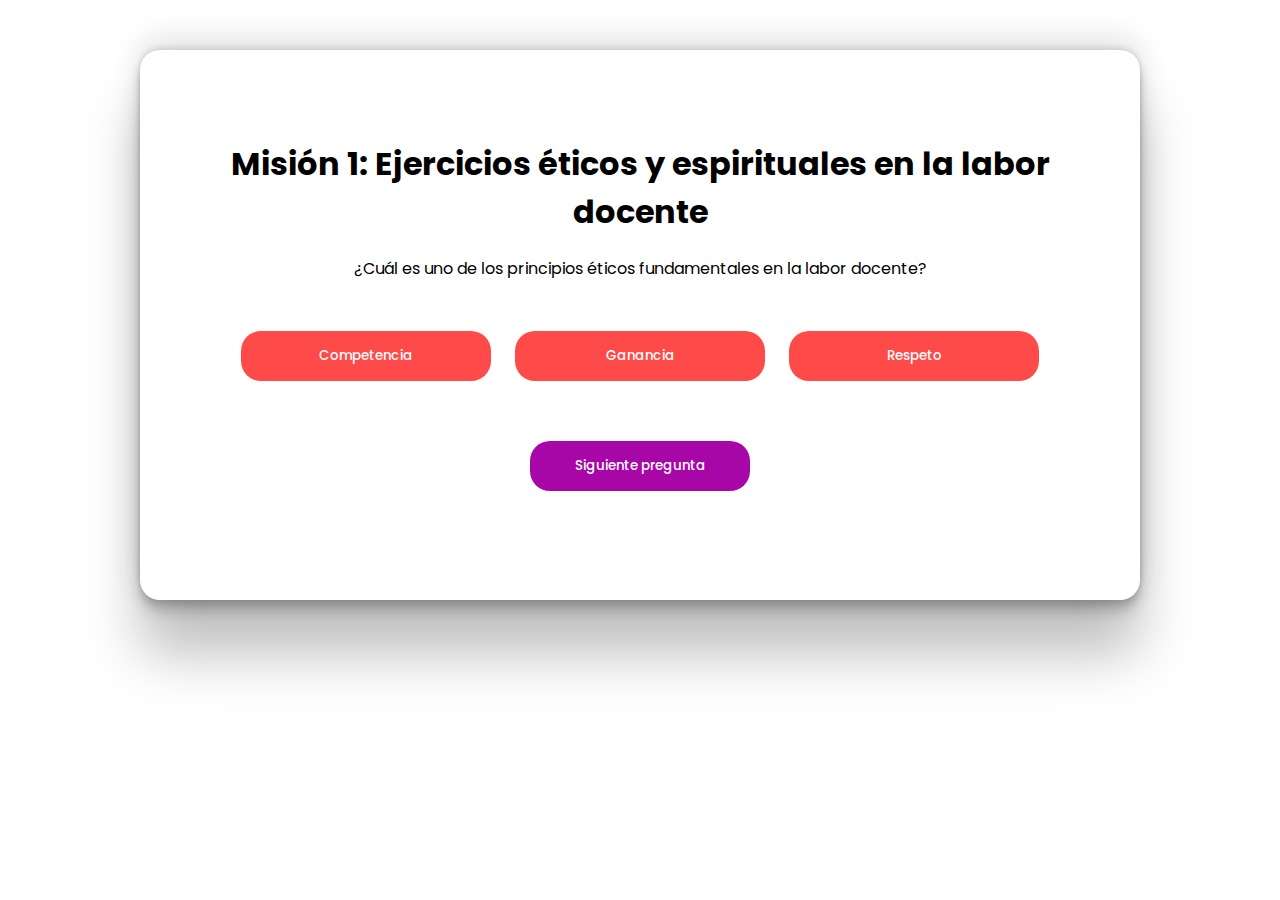
<file: mission1.html>
<!DOCTYPE html>
<html lang="en">

<head>
    <meta charset="UTF-8">
    <meta name="viewport" content="width=device-width, initial-scale=1.0">
    <title>Misión 1</title>
    <link rel="stylesheet" href="mission1.css">

</head>

<body>

    <div class="container">
        <h1>Misión 1: Ejercicios éticos y espirituales en la labor docente</h1>
        <p>¿Cuál es uno de los principios éticos fundamentales en la labor docente?</p>
        <div class="options">
            <button class="option-button" onclick="checkAnswer(this, 0)">Competencia</button>
            <button class="option-button" onclick="checkAnswer(this, 1)">Ganancia</button>
            <button class="option-button" onclick="checkAnswer(this, 2)">Respeto</button>
        </div>
        <div id="result" class="result"></div>
        <button id="next-question" class="next-question-button" onclick="goToNextQuestion()">Siguiente pregunta</button>
    </div>

    <script>
        let correctAnswerSelected = false;

        function checkAnswer(button, index) {
            let result = document.getElementById('result');
            const correctIndex = 2; // Índice de la respuesta correcta (Respeto)
            if (index === correctIndex) {
                result.textContent = '¡Correcto!';
                result.style.color = 'green';
                correctAnswerSelected = true;
                document.getElementById('next-question').style.display = 'inline-block';

                // Deshabilitar todos los botones
                let buttons = document.getElementsByClassName('option-button');
                for (let btn of buttons) {
                    btn.disabled = true;
                    btn.style.backgroundColor = '#cccccc';
                    btn.style.cursor = 'not-allowed';
                }
            } else {
                result.textContent = 'Incorrecto. Intenta de nuevo.';
                result.style.color = 'red';
                correctAnswerSelected = false;
                document.getElementById('next-question').style.display = 'none';
                button.disabled = true; // Deshabilitar el botón seleccionado incorrectamente
            }
        }

        // Siguiente misión --->
        function goToNextQuestion() {
            if (correctAnswerSelected) {
                // Redirigir a la siguiente página
                window.location.href = "mission2.html";
            }
        }
    </script>

</body>

</html>
</file>
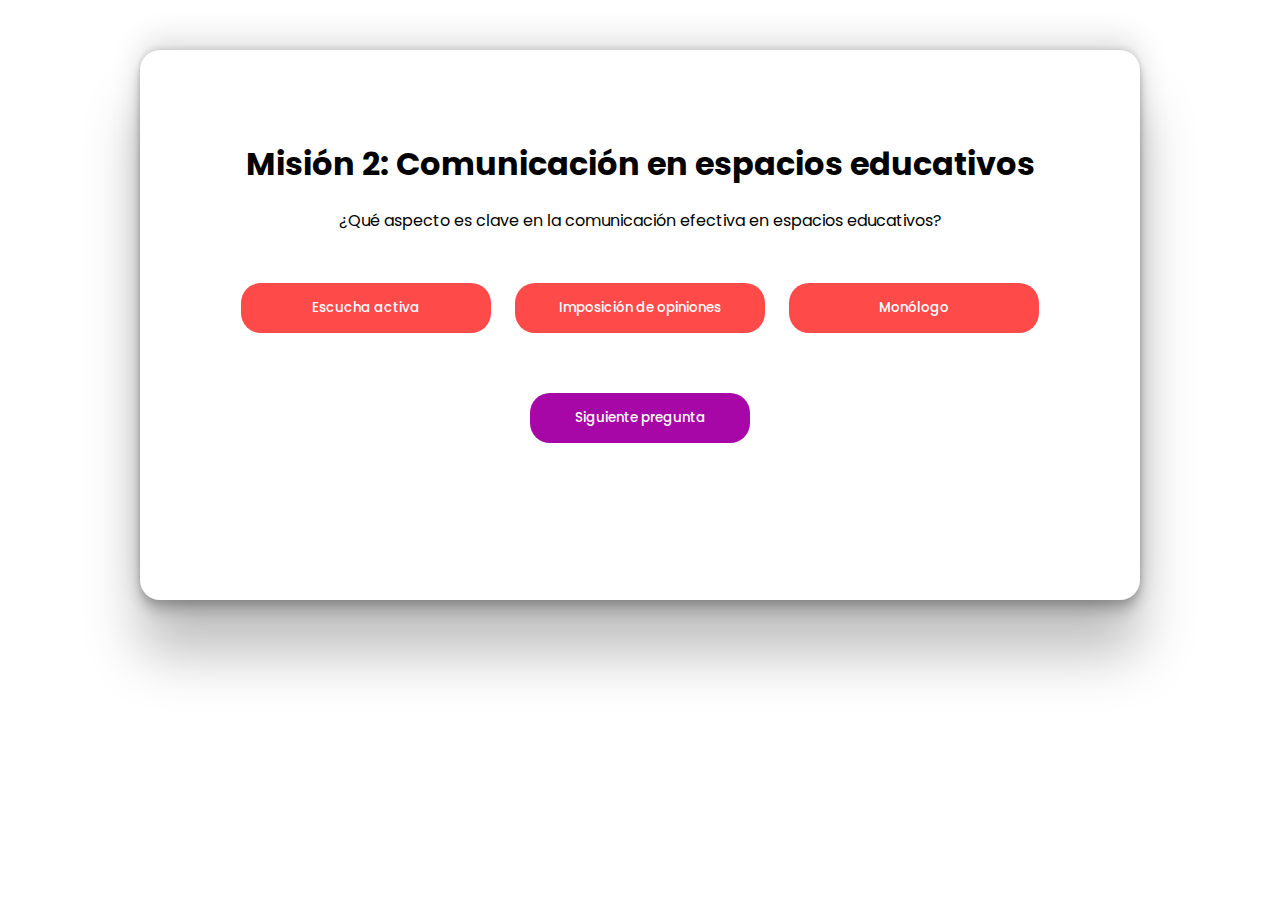
<file: mission2.html>
<!DOCTYPE html>
<html lang="en">

<head>
    <meta charset="UTF-8">
    <meta name="viewport" content="width=device-width, initial-scale=1.0">
    <title>Misión 2</title>
    <link rel="stylesheet" href="mission2.css">
</head>

<body>

    <div class="container">
        <h1>Misión 2: Comunicación en espacios educativos</h1>
        <p>¿Qué aspecto es clave en la comunicación efectiva en espacios educativos?</p>
        <div class="options">
            <button class="option-button" onclick="checkAnswer(this, 'Escucha activa')">Escucha activa</button>
            <button class="option-button" onclick="checkAnswer(this, 'Imposición de opiniones')">Imposición de
                opiniones</button>
            <button class="option-button" onclick="checkAnswer(this, 'Monólogo')">Monólogo</button>
        </div>
        <div id="result" class="result"></div>
        <button id="next-question" class="next-question-button" onclick="goToNextQuestion()">Siguiente pregunta</button>
    </div>

    <script>
        function checkAnswer(button, answer) {
            let result = document.getElementById('result');
            if (answer === 'Escucha activa') {
                result.textContent = '¡Correcto!';
                result.style.color = 'green';
                document.getElementById('next-question').style.display = 'inline-block';

                // Deshabilitar todos los botones
                let buttons = document.getElementsByClassName('option-button');
                for (let btn of buttons) {
                    btn.disabled = true;
                    btn.style.backgroundColor = '#cccccc';
                    btn.style.cursor = 'not-allowed';
                }
            } else {
                result.textContent = 'Incorrecto. Intenta de nuevo.';
                result.style.color = 'red';
                correctAnswerSelected = false;
                document.getElementById('next-question').style.display = 'none';
                button.disabled = true; // Deshabilitar el botón seleccionado incorrectamente
            }
        }

        function goToNextQuestion() {
            window.location.href = "mission3.html";
        }
    </script>

</body>

</html>
</file>
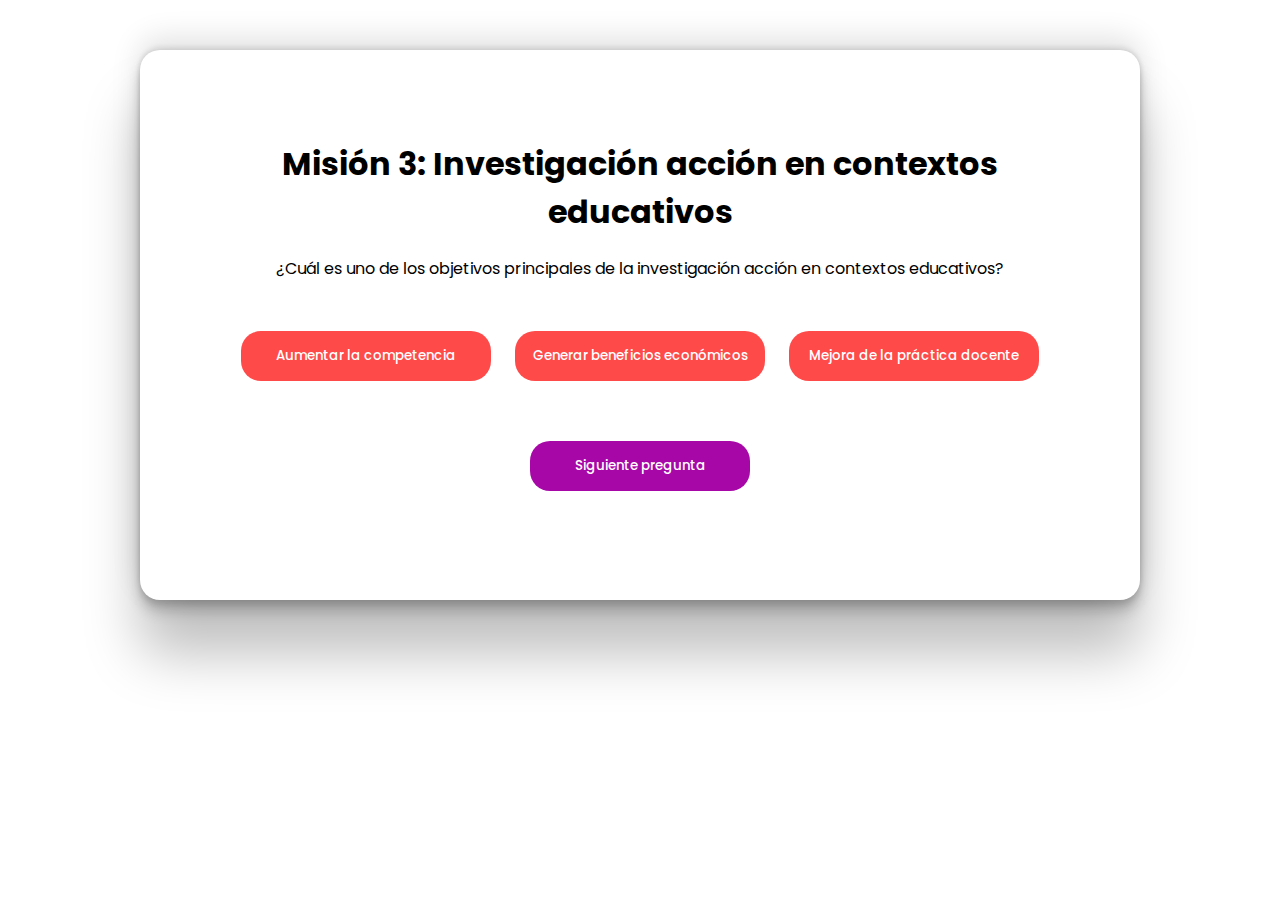
<file: mission3.html>
<!DOCTYPE html>
<html lang="en">

<head>
    <meta charset="UTF-8">
    <meta name="viewport" content="width=device-width, initial-scale=1.0">
    <title>Misión 3</title>
    <link rel="stylesheet" href="mission3.css">
</head>

<body>

    <div class="container">
        <h1>Misión 3: Investigación acción en contextos educativos</h1>
        <p>¿Cuál es uno de los objetivos principales de la investigación acción en contextos educativos?</p>
        <div class="options">
            <button class="option-button" onclick="checkAnswer(this, 0)">Aumentar la
                competencia</button>
            <button class="option-button" onclick="checkAnswer(this, 1)">Generar
                beneficios económicos</button>
            <button class="option-button" onclick="checkAnswer(this, 2)">Mejora de la
                práctica docente</button>
        </div>
        <div id="result" class="result"></div>
        <button id="next-question" class="next-question-button" onclick="goToNextQuestion()">Siguiente pregunta</button>
    </div>

    <script>
        function checkAnswer(button, answer) {
            let result = document.getElementById('result');
            if (answer === 2) {
                result.textContent = '¡Correcto!';
                result.style.color = 'green';
                document.getElementById('next-question').style.display = 'inline-block';

                // Deshabilitar todos los botones
                let buttons = document.getElementsByClassName('option-button');
                for (let btn of buttons) {
                    btn.disabled = true;
                    btn.style.backgroundColor = '#cccccc';
                    btn.style.cursor = 'not-allowed';
                }
            } else {
                result.textContent = 'Incorrecto. Intenta de nuevo.';
                result.style.color = 'red';
                correctAnswerSelected = false;
                document.getElementById('next-question').style.display = 'none';
                button.disabled = true; // Deshabilitar el botón seleccionado incorrectamente
            }
        }

        function goToNextQuestion() {
            window.location.href = "mission4.html";
        }
    </script>

</body>

</html>
</file>
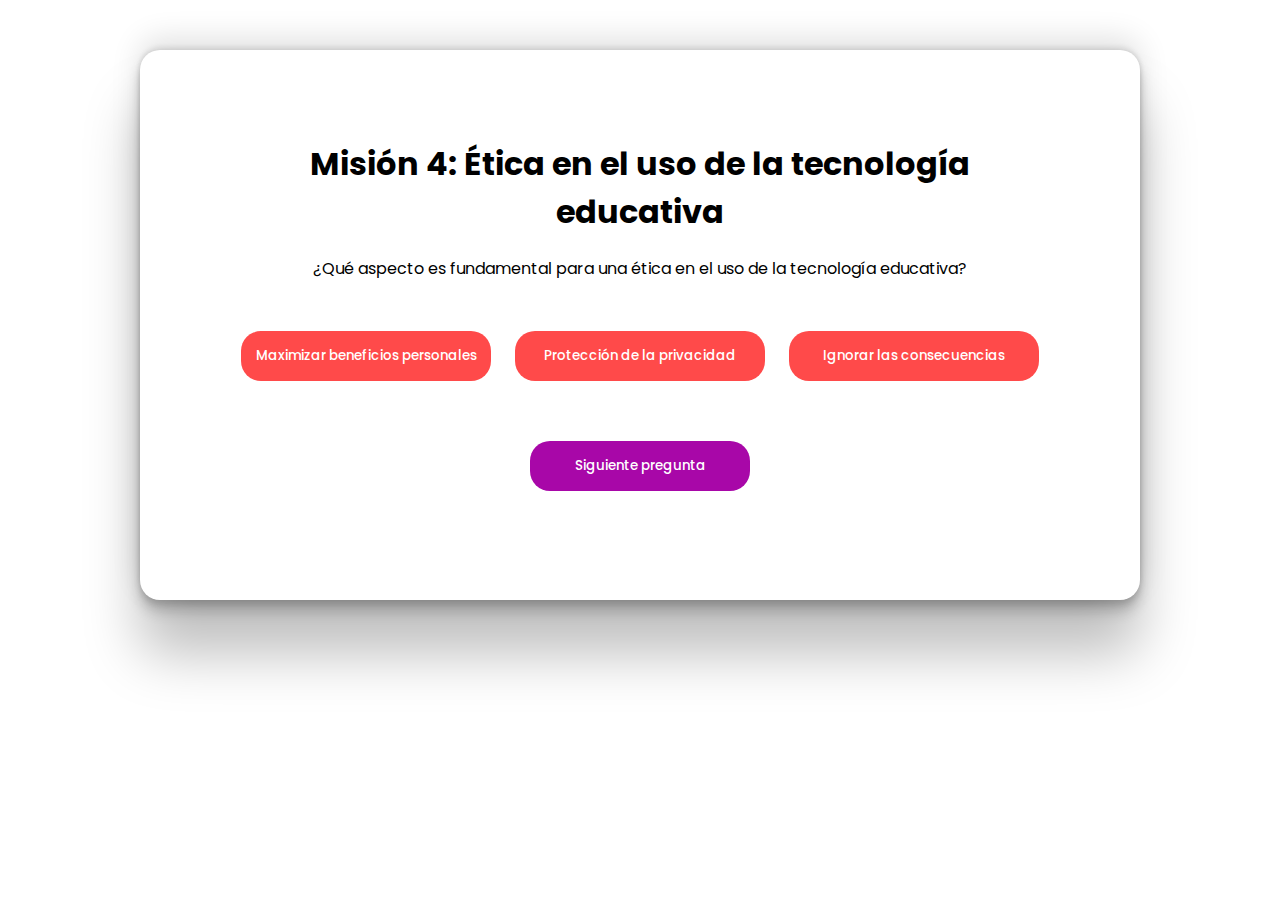
<file: mission4.html>
<!DOCTYPE html>
<html lang="en">

<head>
    <meta charset="UTF-8">
    <meta name="viewport" content="width=device-width, initial-scale=1.0">
    <title>Misión 4</title>
    <link rel="stylesheet" href="mission4.css">
</head>

<body>
    <div class="container">
        <h1>Misión 4: Ética en el uso de la tecnología educativa</h1>
        <p>¿Qué aspecto es fundamental para una ética en el uso de la tecnología educativa?</p>
        <div class="options">
            <button class="option-button" onclick="checkAnswer(this, 0)">Maximizar
                beneficios personales</button>
            <button class="option-button" onclick="checkAnswer(this, 1)">Protección de la
                privacidad</button>
            <button class="option-button" onclick="checkAnswer(this, 2)">Ignorar las
                consecuencias</button>
        </div>
        <div id="result" class="result"></div>
        <button id="next-question" class="next-question-button" onclick="goToNextQuestion()">Siguiente pregunta</button>
    </div>

    <script>
        function checkAnswer(button, answer) {
            let result = document.getElementById('result');
            if (answer === 1) {
                result.textContent = '¡Correcto!';
                result.style.color = 'green';
                document.getElementById('next-question').style.display = 'inline-block';

                // Deshabilitar todos los botones
                let buttons = document.getElementsByClassName('option-button');
                for (let btn of buttons) {
                    btn.disabled = true;
                    btn.style.backgroundColor = '#cccccc';
                    btn.style.cursor = 'not-allowed';
                }
            } else {
                result.textContent = 'Incorrecto. Intenta de nuevo.';
                result.style.color = 'red';
                correctAnswerSelected = false;
                document.getElementById('next-question').style.display = 'none';
                button.disabled = true; // Deshabilitar el botón seleccionado incorrectamente
            }
        }

        function goToNextQuestion() {
            window.location.href = "mission5.html";
        }
    </script>

</body>

</html>
</file>
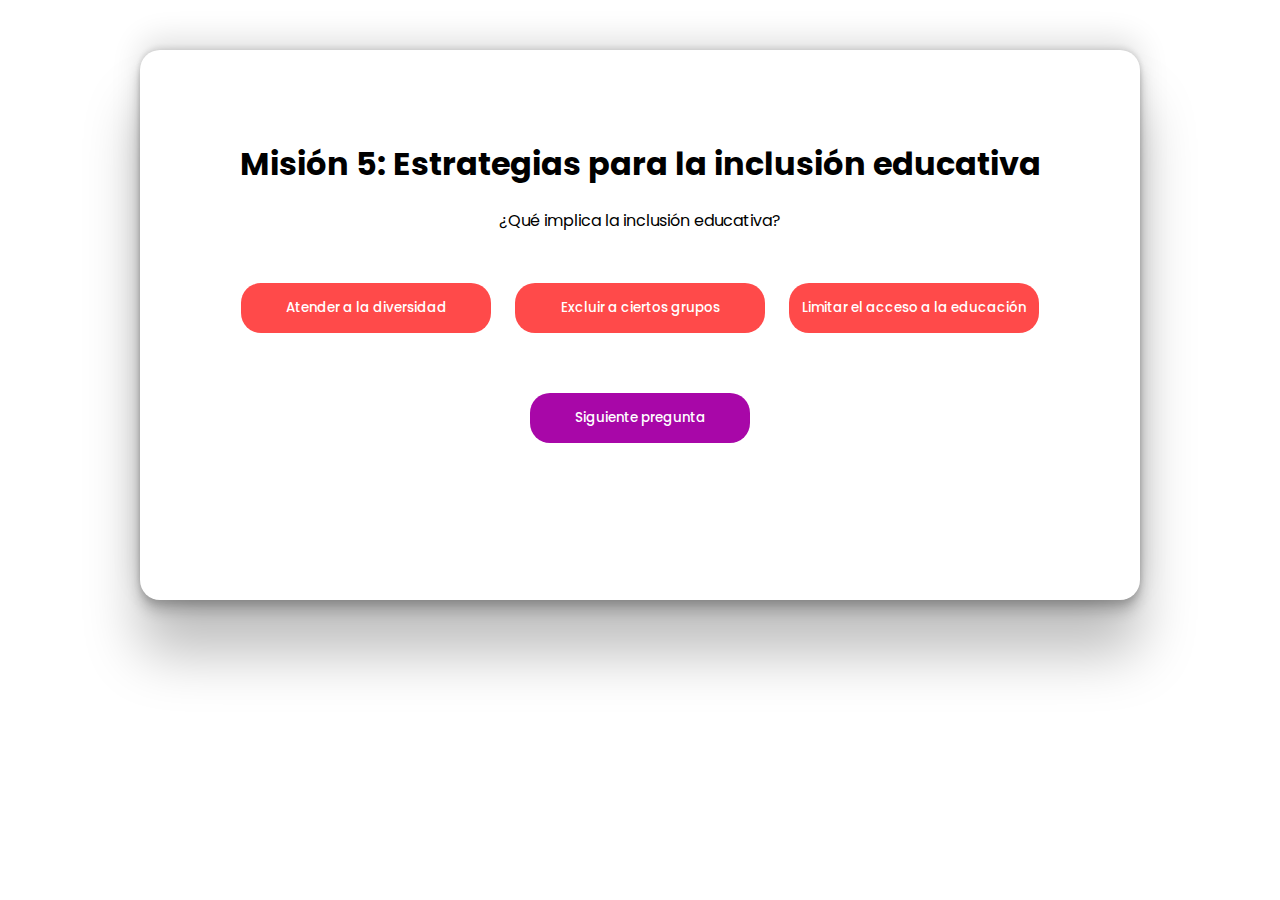
<file: mission5.html>
<!DOCTYPE html>
<html lang="en">

<head>
    <meta charset="UTF-8">
    <meta name="viewport" content="width=device-width, initial-scale=1.0">
    <title>Misión 5</title>
    <link rel="stylesheet" href="mission5.css">
</head>

<body>

    <div class="container">
        <h1>Misión 5: Estrategias para la inclusión educativa</h1>
        <p>¿Qué implica la inclusión educativa?</p>
        <div class="options">
            <button class="option-button" onclick="checkAnswer(this, 'correcta')">Atender a la diversidad</button>
            <button class="option-button" onclick="checkAnswer(this, 'incorrecta')">Excluir a ciertos grupos</button>
            <button class="option-button" onclick="checkAnswer(this, 'incorrecta')">Limitar el acceso a la
                educación</button>
        </div>
        <div id="result" class="result"></div>
        <button id="next-question" class="next-question-button" onclick="goToNextQuestion()">Siguiente pregunta</button>
    </div>

    <script>
        function checkAnswer(button, answer) {
            let result = document.getElementById('result');
            if (answer === 'correcta') {
                result.textContent = '¡Correcto!';
                result.style.color = 'green';
                document.getElementById('next-question').style.display = 'inline-block';

                // Deshabilitar todos los botones
                let buttons = document.getElementsByClassName('option-button');
                for (let btn of buttons) {
                    btn.disabled = true;
                    btn.style.backgroundColor = '#cccccc';
                    btn.style.cursor = 'not-allowed';
                }
            } else {
                result.textContent = 'Incorrecto. Intenta de nuevo.';
                result.style.color = 'red';
                correctAnswerSelected = false;
                document.getElementById('next-question').style.display = 'none';
                button.disabled = true; // Deshabilitar el botón seleccionado incorrectamente
            }
        }

        function goToNextQuestion() {
            window.location.href = "mission6.html";
        }
    </script>

</body>

</html>
</file>
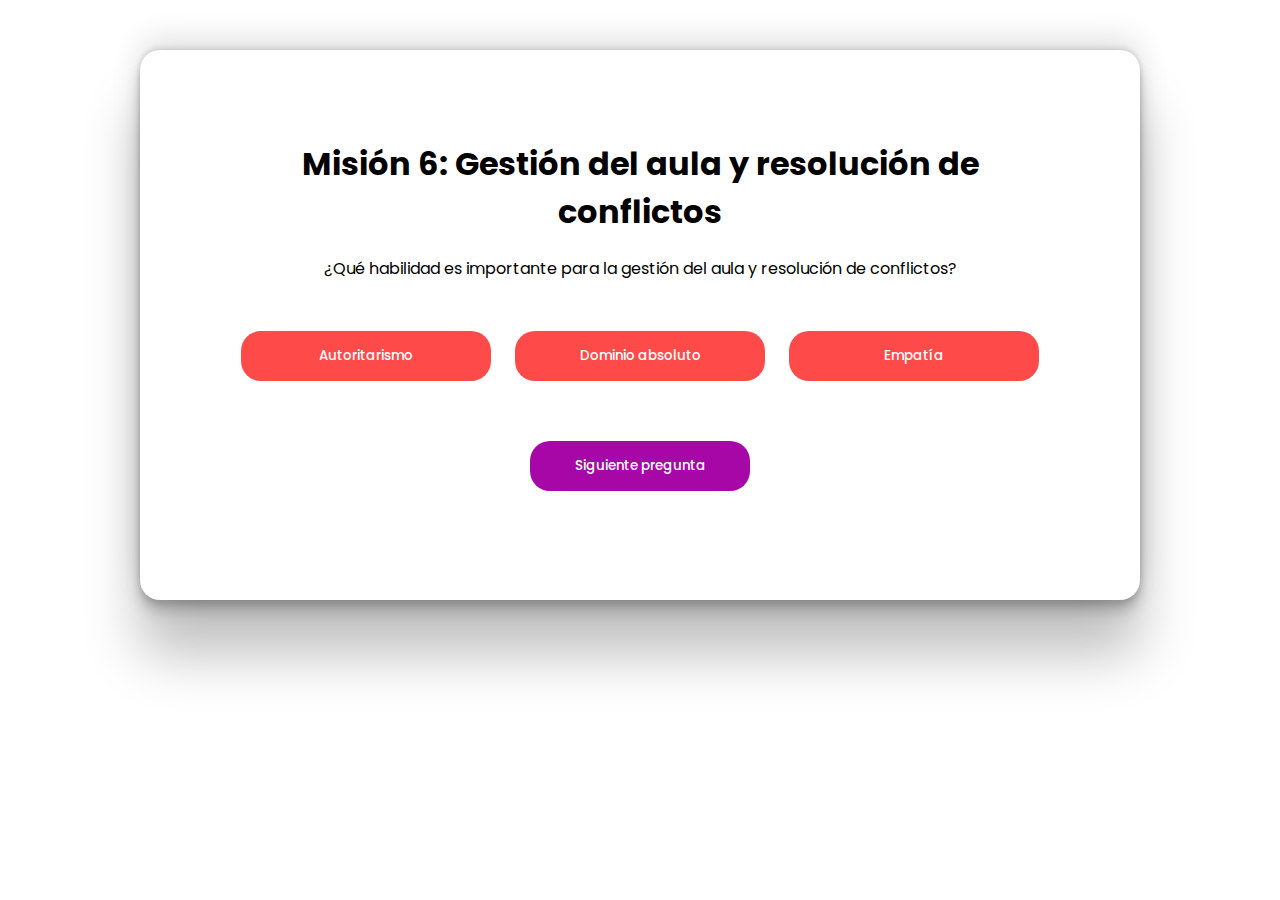
<file: mission6.html>
<!DOCTYPE html>
<html lang="en">

<head>
    <meta charset="UTF-8">
    <meta name="viewport" content="width=device-width, initial-scale=1.0">
    <title>Misión 6</title>
    <link rel="stylesheet" href="mission6.css">
</head>

<body>

    <div class="container">
        <h1>Misión 6: Gestión del aula y resolución de conflictos</h1>
        <p>¿Qué habilidad es importante para la gestión del aula y resolución de conflictos?</p>
        <div class="options">
            <button class="option-button" onclick="checkAnswer(this, 0)">Autoritarismo</button>
            <button class="option-button" onclick="checkAnswer(this, 1)">Dominio absoluto</button>
            <button class="option-button" onclick="checkAnswer(this, 2)">Empatía</button>
        </div>
        <div id="result" class="result"></div>
        <button id="next-question" class="next-question-button" onclick="goToNextQuestion()">Siguiente pregunta</button>
    </div>

    <script>
        function checkAnswer(button, answer) {
            let result = document.getElementById('result');
            if (answer === 2) {
                result.textContent = '¡Correcto!';
                result.style.color = 'green';
                document.getElementById('next-question').style.display = 'inline-block';

                // Deshabilitar todos los botones
                let buttons = document.getElementsByClassName('option-button');
                for (let btn of buttons) {
                    btn.disabled = true;
                    btn.style.backgroundColor = '#cccccc';
                    btn.style.cursor = 'not-allowed';
                }
            } else {
                result.textContent = 'Incorrecto. Intenta de nuevo.';
                result.style.color = 'red';
                correctAnswerSelected = false;
                document.getElementById('next-question').style.display = 'none';
                button.disabled = true; // Deshabilitar el botón seleccionado incorrectamente
            }
        }

        function goToNextQuestion() {
            window.location.href = "reward.html";
        }
    </script>

</body>

</html>
</file>
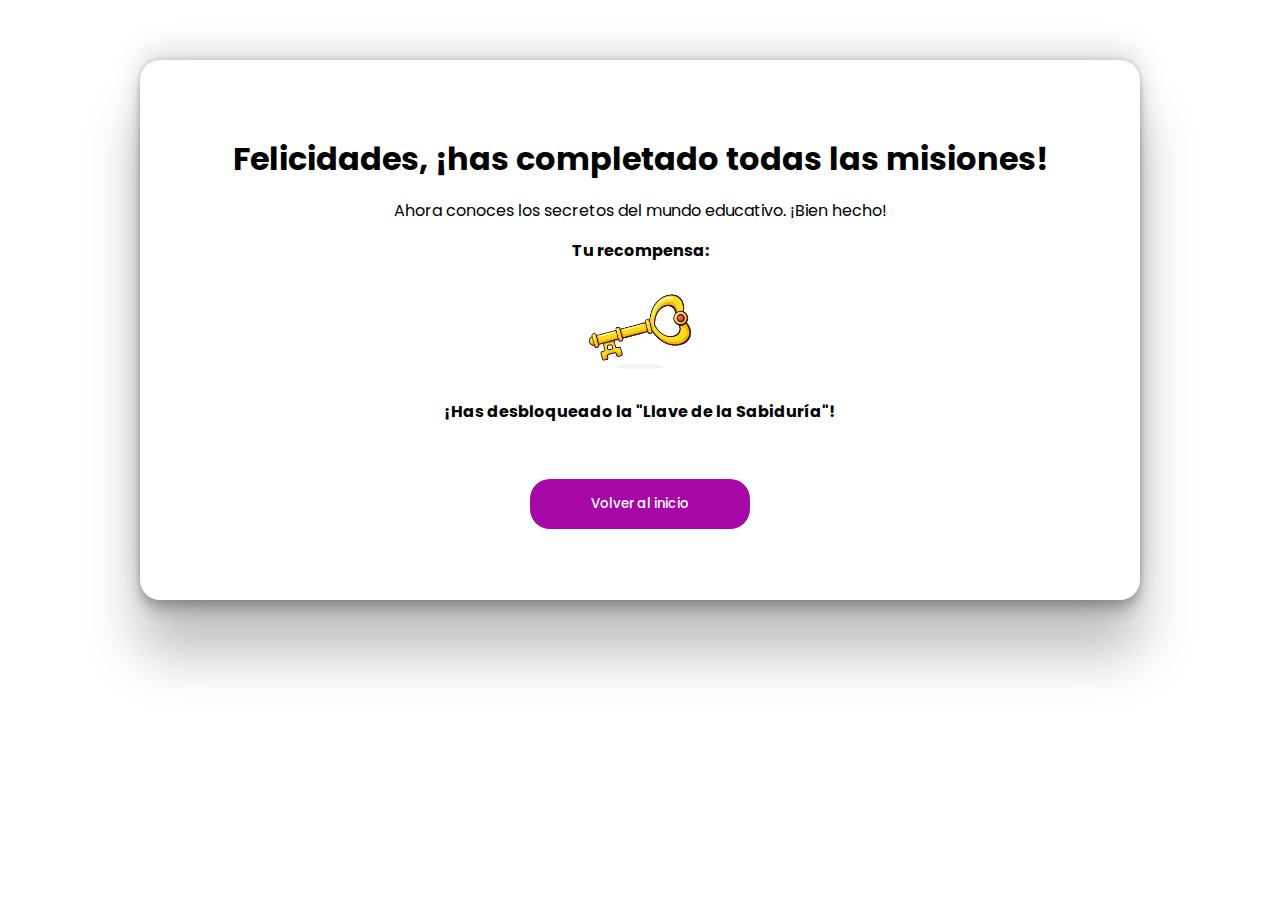
<file: reward.html>
<!DOCTYPE html>
<html lang="en">

<head>
    <meta charset="UTF-8">
    <meta name="viewport" content="width=device-width, initial-scale=1.0">
    <title>¡¡¡Felicitaciones Ganaste!!!</title>
    <link rel="stylesheet" href="reward.css">
</head>

<body>

    <div id="completion" class="screen">
        <h1>Felicidades, ¡has completado todas las misiones!</h1>
        <p>Ahora conoces los secretos del mundo educativo. ¡Bien hecho!</p>

        <!-- Agrega la recompensa aquí -->
        <div class="reward">
            <p class="description-reward">Tu recompensa:</p>
            <img class="key-reward" src="llave-removebg-preview.png" alt="Sabiduría de la Vida">
            <p class="description-reward">¡Has desbloqueado la "Llave de la Sabiduría"!</p>
        </div>

        <button class="go-start-button" onclick="goToStart()">Volver al inicio</button>
    </div>

    <script>
        function goToStart() {
            window.location.href = "index.html";
        }
    </script>

</body>

</html>
</file>
<file: mission1.css>
@import url('https://fonts.googleapis.com/css2?family=Poppins:ital,wght@0,100;0,200;0,300;0,400;0,500;0,600;0,700;0,800;0,900;1,100;1,200;1,300;1,400;1,500;1,600;1,700;1,800;1,900&display=swap');

* {
    box-sizing: border-box;
    margin: 0;
    padding: 0;
    font-family: 'Poppins', sans-serif;
    background-image: url(https://media.istockphoto.com/id/1391097609/es/vector/patr%C3%B3n-de-fondo-de-pieza-de-rompecabezas-sin-fisuras.jpg?s=612x612&w=0&k=20&c=BEYU1KGn5f6N2skcINPIGAiBfppfEvbqCtC--waEgMc=);
}

body {
    display: flex;
    justify-content: center;
    padding: 50px;
}

.container {
    display: inline-block;
    background: white;
    align-items: center;
    text-align: center;
    border-radius: 20px;
    width: 1000px;
    padding: 70px;
    height: 550px;
    box-shadow: rgba(0, 0, 0, 0.25) 0px 54px 55px, rgba(0, 0, 0, 0.12) 0px -12px 30px, rgba(0, 0, 0, 0.12) 0px 4px 6px, rgba(0, 0, 0, 0.17) 0px 12px 13px, rgba(0, 0, 0, 0.09) 0px -3px 5px;
}


h1,
p {
    background: white;
    margin: 20px;
}

.options {
    background: white;
}

.option-button {
    background: rgb(255, 74, 74);
    color: white;
    font-weight: 500;
    width: 250px;
    height: 50px;
    border: none;
    border-radius: 20px;
    margin: 30px 10px;
    cursor: pointer;
    transition: all 0.3s ease 0.1s;
}

.option-button:hover {
    background-color: white;
    color: rgb(255, 74, 74);
    border: solid 2px rgb(255, 74, 74);
    transform: scale(1.1);
}

.next-question-button {
    background: rgb(168, 7, 168);
    color: white;
    font-weight: 500;
    width: 220px;
    height: 50px;
    border: none;
    border-radius: 20px;
    margin: 30px;
    cursor: pointer;
    transition: all 0.3s ease 0.1s;
}

.next-question-button:hover {
    background-color: white;
    color: rgb(168, 7, 168);
    border: solid 2px rgb(168, 7, 168);
    transform: scale(1.1);
}

.result {
    background: white;
    font-weight: 600;
}



/* Media Queries */

/* Para dispositivos móviles */
@media (max-width: 600px) {
    body {
        padding: 10px;
    }

    .container {
        width: 95%;
        height: auto;
        padding: 20px;
    }

    h1 {
        font-size: 1.5rem;
    }

    p {
        font-size: 1rem;
    }

    .option-button {
        width: 90%;
        height: 40px;
        margin: 20px 0;
    }

    .next-question-button {
        width: 90%;
        height: 40px;
        margin: 20px 0;
    }
}

/* Para tablets */
@media (min-width: 601px) and (max-width: 1024px) {
    body {
        padding: 30px;
    }

    .container {
        width: 90%;
        height: auto;
        padding: 30px;
    }

    h1 {
        font-size: 2rem;
    }

    p {
        font-size: 1.2rem;
    }

    .option-button {
        width: 200px;
        height: 45px;
        margin: 20px 10px;
    }

    .next-question-button {
        width: 200px;
        height: 45px;
        margin: 20px;
    }
}
</file>
<file: mission2.css>
@import url('https://fonts.googleapis.com/css2?family=Poppins:ital,wght@0,100;0,200;0,300;0,400;0,500;0,600;0,700;0,800;0,900;1,100;1,200;1,300;1,400;1,500;1,600;1,700;1,800;1,900&display=swap');

* {
    box-sizing: border-box;
    margin: 0;
    padding: 0;
    font-family: 'Poppins', sans-serif;
    background-image: url(https://media.istockphoto.com/id/1391097609/es/vector/patr%C3%B3n-de-fondo-de-pieza-de-rompecabezas-sin-fisuras.jpg?s=612x612&w=0&k=20&c=BEYU1KGn5f6N2skcINPIGAiBfppfEvbqCtC--waEgMc=);
}

body {
    display: flex;
    justify-content: center;
    padding: 50px;
}

.container {
    display: inline-block;
    background: white;
    align-items: center;
    text-align: center;
    border-radius: 20px;
    width: 1000px;
    padding: 70px;
    height: 550px;
    box-shadow: rgba(0, 0, 0, 0.25) 0px 54px 55px, rgba(0, 0, 0, 0.12) 0px -12px 30px, rgba(0, 0, 0, 0.12) 0px 4px 6px, rgba(0, 0, 0, 0.17) 0px 12px 13px, rgba(0, 0, 0, 0.09) 0px -3px 5px;
}


h1,
p {
    background: white;
    margin: 20px;
}

.options {
    background: white;
}

.option-button {
    background: rgb(255, 74, 74);
    color: white;
    font-weight: 500;
    width: 250px;
    height: 50px;
    border: none;
    border-radius: 20px;
    margin: 30px 10px;
    cursor: pointer;
    transition: all 0.3s ease 0.1s;
}

.option-button:hover {
    background-color: white;
    color: rgb(255, 74, 74);
    border: solid 2px rgb(255, 74, 74);
    transform: scale(1.1);
}

.next-question-button {
    background: rgb(168, 7, 168);
    color: white;
    font-weight: 500;
    width: 220px;
    height: 50px;
    border: none;
    border-radius: 20px;
    margin: 30px;
    cursor: pointer;
    transition: all 0.3s ease 0.1s;
}

.next-question-button:hover {
    background-color: white;
    color: rgb(168, 7, 168);
    border: solid 2px rgb(168, 7, 168);
    transform: scale(1.1);
}

.result {
    background: white;
    font-weight: 600;
}



/* Media Queries */

/* Para dispositivos móviles */
@media (max-width: 600px) {
    body {
        padding: 10px;
    }

    .container {
        width: 95%;
        height: 650px;
        /* Aumenta la altura para dispositivos móviles */
        padding: 20px;
    }

    h1 {
        font-size: 1.5rem;
    }

    p {
        font-size: 1rem;
    }

    .option-button {
        width: 90%;
        height: 40px;
        margin: 20px 0;
        /* Aumenta la separación entre botones */
    }

    .next-question-button {
        width: 90%;
        height: 40px;
        margin: 30px 0;
        /* Aumenta la separación entre botones */
    }
}

/* Para tablets */
@media (min-width: 601px) and (max-width: 1024px) {
    body {
        padding: 30px;
    }

    .container {
        width: 90%;
        height: auto;
        padding: 30px;
    }

    h1 {
        font-size: 2rem;
    }

    p {
        font-size: 1.2rem;
    }

    .option-button {
        width: 200px;
        height: 45px;
        margin: 20px 10px;
    }

    .next-question-button {
        width: 200px;
        height: 45px;
        margin: 20px;
    }
}
</file>
<file: mission3.css>
@import url('https://fonts.googleapis.com/css2?family=Poppins:ital,wght@0,100;0,200;0,300;0,400;0,500;0,600;0,700;0,800;0,900;1,100;1,200;1,300;1,400;1,500;1,600;1,700;1,800;1,900&display=swap');

* {
    box-sizing: border-box;
    margin: 0;
    padding: 0;
    font-family: 'Poppins', sans-serif;
    background-image: url(https://media.istockphoto.com/id/1391097609/es/vector/patr%C3%B3n-de-fondo-de-pieza-de-rompecabezas-sin-fisuras.jpg?s=612x612&w=0&k=20&c=BEYU1KGn5f6N2skcINPIGAiBfppfEvbqCtC--waEgMc=);
}

body {
    display: flex;
    justify-content: center;
    padding: 50px;
}

.container {
    display: inline-block;
    background: white;
    align-items: center;
    text-align: center;
    border-radius: 20px;
    width: 1000px;
    padding: 70px;
    height: 550px;
    box-shadow: rgba(0, 0, 0, 0.25) 0px 54px 55px, rgba(0, 0, 0, 0.12) 0px -12px 30px, rgba(0, 0, 0, 0.12) 0px 4px 6px, rgba(0, 0, 0, 0.17) 0px 12px 13px, rgba(0, 0, 0, 0.09) 0px -3px 5px;
}


h1,
p {
    background: white;
    margin: 20px;
}

.options {
    background: white;
}

.option-button {
    background: rgb(255, 74, 74);
    color: white;
    font-weight: 500;
    width: 250px;
    height: 50px;
    border: none;
    border-radius: 20px;
    margin: 30px 10px;
    cursor: pointer;
    transition: all 0.3s ease 0.1s;
}

.option-button:hover {
    background-color: white;
    color: rgb(255, 74, 74);
    border: solid 2px rgb(255, 74, 74);
    transform: scale(1.1);
}

.next-question-button {
    background: rgb(168, 7, 168);
    color: white;
    font-weight: 500;
    width: 220px;
    height: 50px;
    border: none;
    border-radius: 20px;
    margin: 30px;
    cursor: pointer;
    transition: all 0.3s ease 0.1s;
}

.next-question-button:hover {
    background-color: white;
    color: rgb(168, 7, 168);
    border: solid 2px rgb(168, 7, 168);
    transform: scale(1.1);
}

.result {
    background: white;
    font-weight: 600;
}



/* Media Queries */

/* Para dispositivos móviles */
@media (max-width: 600px) {
    body {
        padding: 10px;
    }

    .container {
        width: 95%;
        height: 700px;
        /* Aumenta la altura para dispositivos móviles */
        padding: 20px;
    }

    h1 {
        font-size: 1.5rem;
    }

    p {
        font-size: 1rem;
    }

    .option-button {
        width: 90%;
        height: 40px;
        margin: 20px 0;
        /* Aumenta la separación entre botones */
    }

    .next-question-button {
        width: 90%;
        height: 40px;
        margin: 30px 0;
        /* Aumenta la separación entre botones */
    }
}

/* Para tablets */
@media (min-width: 601px) and (max-width: 1024px) {
    body {
        padding: 30px;
    }

    .container {
        width: 90%;
        height: auto;
        padding: 30px;
    }

    h1 {
        font-size: 2rem;
    }

    p {
        font-size: 1.2rem;
    }

    .option-button {
        width: 200px;
        height: 45px;
        margin: 20px 10px;
    }

    .next-question-button {
        width: 200px;
        height: 45px;
        margin: 20px;
    }
}
</file>
<file: mission4.css>
@import url('https://fonts.googleapis.com/css2?family=Poppins:ital,wght@0,100;0,200;0,300;0,400;0,500;0,600;0,700;0,800;0,900;1,100;1,200;1,300;1,400;1,500;1,600;1,700;1,800;1,900&display=swap');

* {
    box-sizing: border-box;
    margin: 0;
    padding: 0;
    font-family: 'Poppins', sans-serif;
    background-image: url(https://media.istockphoto.com/id/1391097609/es/vector/patr%C3%B3n-de-fondo-de-pieza-de-rompecabezas-sin-fisuras.jpg?s=612x612&w=0&k=20&c=BEYU1KGn5f6N2skcINPIGAiBfppfEvbqCtC--waEgMc=);
}

body {
    display: flex;
    justify-content: center;
    padding: 50px;
}

.container {
    display: inline-block;
    background: white;
    align-items: center;
    text-align: center;
    border-radius: 20px;
    width: 1000px;
    padding: 70px;
    height: 550px;
    box-shadow: rgba(0, 0, 0, 0.25) 0px 54px 55px, rgba(0, 0, 0, 0.12) 0px -12px 30px, rgba(0, 0, 0, 0.12) 0px 4px 6px, rgba(0, 0, 0, 0.17) 0px 12px 13px, rgba(0, 0, 0, 0.09) 0px -3px 5px;
}


h1,
p {
    background: white;
    margin: 20px;
}

.options {
    background: white;
}

.option-button {
    background: rgb(255, 74, 74);
    color: white;
    font-weight: 500;
    width: 250px;
    height: 50px;
    border: none;
    border-radius: 20px;
    margin: 30px 10px;
    cursor: pointer;
    transition: all 0.3s ease 0.1s;
}

.option-button:hover {
    background-color: white;
    color: rgb(255, 74, 74);
    border: solid 2px rgb(255, 74, 74);
    transform: scale(1.1);
}

.next-question-button {
    background: rgb(168, 7, 168);
    color: white;
    font-weight: 500;
    width: 220px;
    height: 50px;
    border: none;
    border-radius: 20px;
    margin: 30px;
    cursor: pointer;
    transition: all 0.3s ease 0.1s;
}

.next-question-button:hover {
    background-color: white;
    color: rgb(168, 7, 168);
    border: solid 2px rgb(168, 7, 168);
    transform: scale(1.1);
}

.result {
    background: white;
    font-weight: 600;
}



/* Media Queries */

/* Para dispositivos móviles */
@media (max-width: 600px) {
    body {
        padding: 10px;
    }

    .container {
        width: 95%;
        height: 650px;
        /* Aumenta la altura para dispositivos móviles */
        padding: 20px;
    }

    h1 {
        font-size: 1.5rem;
    }

    p {
        font-size: 1rem;
    }

    .option-button {
        width: 90%;
        height: 40px;
        margin: 20px 0;
        /* Aumenta la separación entre botones */
    }

    .next-question-button {
        width: 90%;
        height: 40px;
        margin: 30px 0;
        /* Aumenta la separación entre botones */
    }
}

/* Para tablets */
@media (min-width: 601px) and (max-width: 1024px) {
    body {
        padding: 30px;
    }

    .container {
        width: 90%;
        height: auto;
        padding: 30px;
    }

    h1 {
        font-size: 2rem;
    }

    p {
        font-size: 1.2rem;
    }

    .option-button {
        width: 200px;
        height: 45px;
        margin: 20px 10px;
    }

    .next-question-button {
        width: 200px;
        height: 45px;
        margin: 20px;
    }
}
</file>
<file: mission5.css>
@import url('https://fonts.googleapis.com/css2?family=Poppins:ital,wght@0,100;0,200;0,300;0,400;0,500;0,600;0,700;0,800;0,900;1,100;1,200;1,300;1,400;1,500;1,600;1,700;1,800;1,900&display=swap');

* {
    box-sizing: border-box;
    margin: 0;
    padding: 0;
    font-family: 'Poppins', sans-serif;
    background-image: url(https://media.istockphoto.com/id/1391097609/es/vector/patr%C3%B3n-de-fondo-de-pieza-de-rompecabezas-sin-fisuras.jpg?s=612x612&w=0&k=20&c=BEYU1KGn5f6N2skcINPIGAiBfppfEvbqCtC--waEgMc=);
}

body {
    display: flex;
    justify-content: center;
    padding: 50px;
}

.container {
    display: inline-block;
    background: white;
    align-items: center;
    text-align: center;
    border-radius: 20px;
    width: 1000px;
    padding: 70px;
    height: 550px;
    box-shadow: rgba(0, 0, 0, 0.25) 0px 54px 55px, rgba(0, 0, 0, 0.12) 0px -12px 30px, rgba(0, 0, 0, 0.12) 0px 4px 6px, rgba(0, 0, 0, 0.17) 0px 12px 13px, rgba(0, 0, 0, 0.09) 0px -3px 5px;
}


h1,
p {
    background: white;
    margin: 20px;
}

.options {
    background: white;
}

.option-button {
    background: rgb(255, 74, 74);
    color: white;
    font-weight: 500;
    width: 250px;
    height: 50px;
    border: none;
    border-radius: 20px;
    margin: 30px 10px;
    cursor: pointer;
    transition: all 0.3s ease 0.1s;
}

.option-button:hover {
    background-color: white;
    color: rgb(255, 74, 74);
    border: solid 2px rgb(255, 74, 74);
    transform: scale(1.1);
}

.next-question-button {
    background: rgb(168, 7, 168);
    color: white;
    font-weight: 500;
    width: 220px;
    height: 50px;
    border: none;
    border-radius: 20px;
    margin: 30px;
    cursor: pointer;
    transition: all 0.3s ease 0.1s;
}

.next-question-button:hover {
    background-color: white;
    color: rgb(168, 7, 168);
    border: solid 2px rgb(168, 7, 168);
    transform: scale(1.1);
}

.result {
    background: white;
    font-weight: 600;
}



/* Media Queries */

/* Para dispositivos móviles */
@media (max-width: 600px) {
    body {
        padding: 10px;
    }

    .container {
        width: 95%;
        height: 650px;
        /* Aumenta la altura para dispositivos móviles */
        padding: 20px;
    }

    h1 {
        font-size: 1.5rem;
    }

    p {
        font-size: 1rem;
    }

    .option-button {
        width: 90%;
        height: 40px;
        margin: 20px 0;
        /* Aumenta la separación entre botones */
    }

    .next-question-button {
        width: 90%;
        height: 40px;
        margin: 30px 0;
        /* Aumenta la separación entre botones */
    }
}

/* Para tablets */
@media (min-width: 601px) and (max-width: 1024px) {
    body {
        padding: 30px;
    }

    .container {
        width: 90%;
        height: auto;
        padding: 30px;
    }

    h1 {
        font-size: 2rem;
    }

    p {
        font-size: 1.2rem;
    }

    .option-button {
        width: 200px;
        height: 45px;
        margin: 20px 10px;
    }

    .next-question-button {
        width: 200px;
        height: 45px;
        margin: 20px;
    }
}
</file>
<file: mission6.css>
@import url('https://fonts.googleapis.com/css2?family=Poppins:ital,wght@0,100;0,200;0,300;0,400;0,500;0,600;0,700;0,800;0,900;1,100;1,200;1,300;1,400;1,500;1,600;1,700;1,800;1,900&display=swap');

* {
    box-sizing: border-box;
    margin: 0;
    padding: 0;
    font-family: 'Poppins', sans-serif;
    background-image: url(https://media.istockphoto.com/id/1391097609/es/vector/patr%C3%B3n-de-fondo-de-pieza-de-rompecabezas-sin-fisuras.jpg?s=612x612&w=0&k=20&c=BEYU1KGn5f6N2skcINPIGAiBfppfEvbqCtC--waEgMc=);
}

body {
    display: flex;
    justify-content: center;
    padding: 50px;
}

.container {
    display: inline-block;
    background: white;
    align-items: center;
    text-align: center;
    border-radius: 20px;
    width: 1000px;
    padding: 70px;
    height: 550px;
    box-shadow: rgba(0, 0, 0, 0.25) 0px 54px 55px, rgba(0, 0, 0, 0.12) 0px -12px 30px, rgba(0, 0, 0, 0.12) 0px 4px 6px, rgba(0, 0, 0, 0.17) 0px 12px 13px, rgba(0, 0, 0, 0.09) 0px -3px 5px;
}


h1,
p {
    background: white;
    margin: 20px;
}

.options {
    background: white;
}

.option-button {
    background: rgb(255, 74, 74);
    color: white;
    font-weight: 500;
    width: 250px;
    height: 50px;
    border: none;
    border-radius: 20px;
    margin: 30px 10px;
    cursor: pointer;
    transition: all 0.3s ease 0.1s;
}

.option-button:hover {
    background-color: white;
    color: rgb(255, 74, 74);
    border: solid 2px rgb(255, 74, 74);
    transform: scale(1.1);
}

.next-question-button {
    background: rgb(168, 7, 168);
    color: white;
    font-weight: 500;
    width: 220px;
    height: 50px;
    border: none;
    border-radius: 20px;
    margin: 30px;
    cursor: pointer;
    transition: all 0.3s ease 0.1s;
}

.next-question-button:hover {
    background-color: white;
    color: rgb(168, 7, 168);
    border: solid 2px rgb(168, 7, 168);
    transform: scale(1.1);
}

.result {
    background: white;
    font-weight: 600;
}



/* Media Queries */

/* Para dispositivos móviles */
@media (max-width: 600px) {
    body {
        padding: 10px;
    }

    .container {
        width: 95%;
        height: 650px;
        /* Aumenta la altura para dispositivos móviles */
        padding: 20px;
    }

    h1 {
        font-size: 1.5rem;
    }

    p {
        font-size: 1rem;
    }

    .option-button {
        width: 90%;
        height: 40px;
        margin: 20px 0;
        /* Aumenta la separación entre botones */
    }

    .next-question-button {
        width: 90%;
        height: 40px;
        margin: 30px 0;
        /* Aumenta la separación entre botones */
    }
}

/* Para tablets */
@media (min-width: 601px) and (max-width: 1024px) {
    body {
        padding: 30px;
    }

    .container {
        width: 90%;
        height: auto;
        padding: 30px;
    }

    h1 {
        font-size: 2rem;
    }

    p {
        font-size: 1.2rem;
    }

    .option-button {
        width: 200px;
        height: 45px;
        margin: 20px 10px;
    }

    .next-question-button {
        width: 200px;
        height: 45px;
        margin: 20px;
    }
}
</file>
<file: reward.css>
@import url('https://fonts.googleapis.com/css2?family=Poppins:ital,wght@0,100;0,200;0,300;0,400;0,500;0,600;0,700;0,800;0,900;1,100;1,200;1,300;1,400;1,500;1,600;1,700;1,800;1,900&display=swap');

* {
    box-sizing: border-box;
    margin: 0;
    padding: 0;
    font-family: 'Poppins', sans-serif;
    background-image: url(https://media.istockphoto.com/id/1391097609/es/vector/patr%C3%B3n-de-fondo-de-pieza-de-rompecabezas-sin-fisuras.jpg?s=612x612&w=0&k=20&c=BEYU1KGn5f6N2skcINPIGAiBfppfEvbqCtC--waEgMc=);
}

body {
    display: flex;
    justify-content: center;
    padding-top: 60px;
}

.screen {
    display: inline-block;
    background: white;
    align-items: center;
    text-align: center;
    border-radius: 20px;
    width: 1000px;
    padding: 65px;
    height: 540px;
    box-shadow: rgba(0, 0, 0, 0.25) 0px 54px 55px, rgba(0, 0, 0, 0.12) 0px -12px 30px, rgba(0, 0, 0, 0.12) 0px 4px 6px, rgba(0, 0, 0, 0.17) 0px 12px 13px, rgba(0, 0, 0, 0.09) 0px -3px 5px;
}

h1 {
    margin: 10px;
}

h1,
p {
    background: white;
}

p,
.go-start-button {
    margin: 15px;
}

.reward,
.key-reward,
.description-reward {
    background: white;
}

.key-reward {
    width: 140px;
}

.description-reward {
    font-weight: 700;
}

.go-start-button {
    background: rgb(168, 7, 168);
    color: white;
    font-weight: 500;
    width: 220px;
    height: 50px;
    border: none;
    border-radius: 20px;
    margin: 40px;
    cursor: pointer;
    transition: all 0.3s ease 0.1s;
}

.go-start-button:hover {
    background-color: white;
    color: rgb(168, 7, 168);
    border: solid 2px rgb(168, 7, 168);
    transform: scale(1.1);
}

/*------------ RESPONSIVE ------------*/
@media (max-width: 601px) {
    .screen {
        padding: 20px;
        width: 90%;
        height: 600px;
    }

    h1 {
        font-size: 25px;
    }

    .go-start-button {
        width: 180px;
        height: 40px;
        font-size: 14px;
    }
}
</file>
